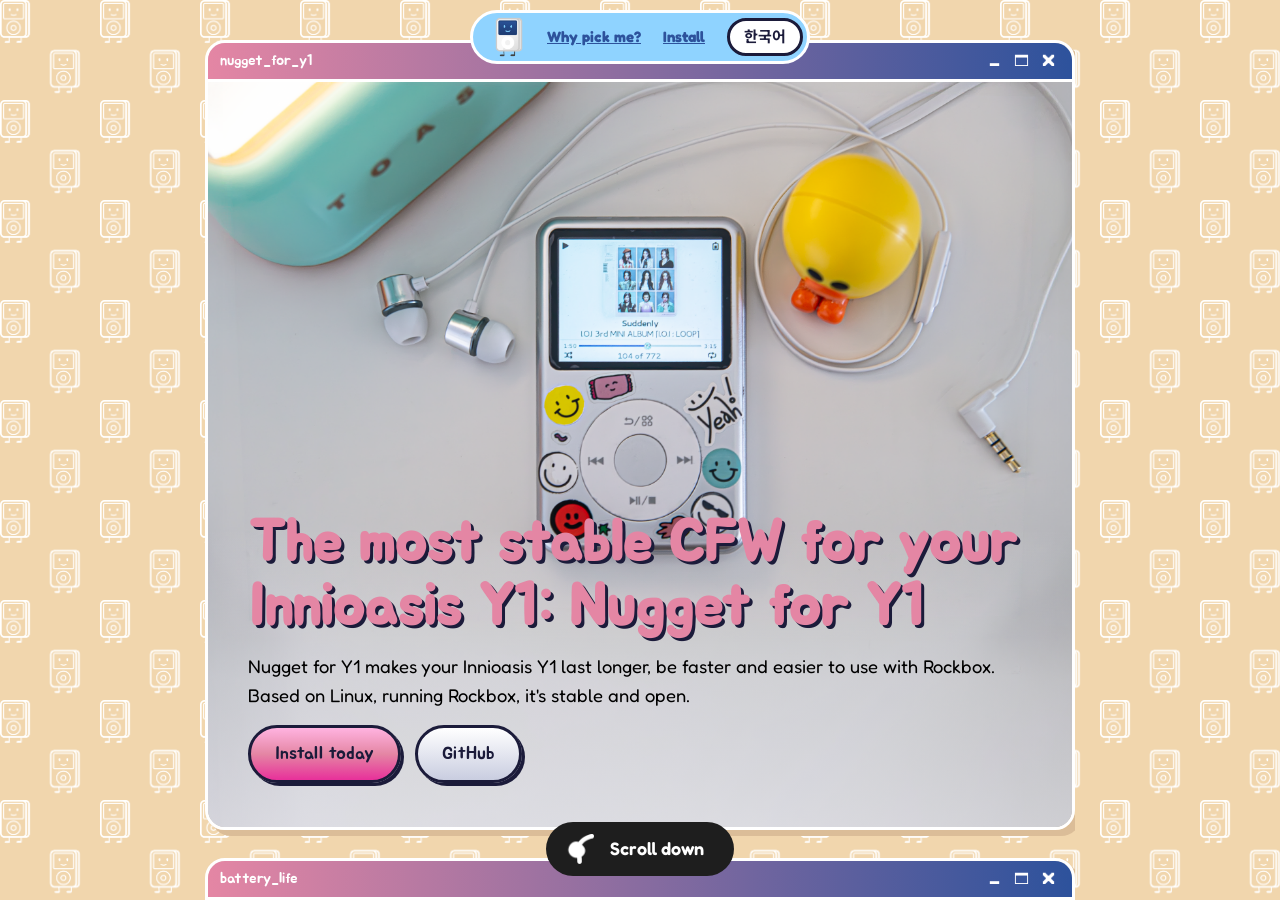
<file: index.html>
<!DOCTYPE html>
<html lang="en">
<head>
  <meta charset="utf-8">
  <meta name="viewport" content="width=device-width, initial-scale=1">
  <title>Nugget for Y1: Yummy and stable CFW</title>
  <link rel="icon" type="image/png" href="favi.png">
  <meta name="description" content="Custom firmware for the Innioasis Y1. 2.5x battery life. Rockbox and Linux. Easy to Install.">
  <link rel="preconnect" href="https://fonts.googleapis.com">
  <link rel="preconnect" href="https://fonts.gstatic.com" crossorigin>
  <script src="i18n.js" defer></script>
  <link href="https://fonts.googleapis.com/css2?family=Fredoka:wght@500;700&family=Jua&family=Noto+Sans+KR:wght@400;700&display=swap" rel="stylesheet">
  <link rel="stylesheet" href="style.css">
</head>
<body>

  <div class="page">

    <!--HEADER-->
    <header class="header">
      <div class="header-container">
        <a class="logo" href="#top"><img class="hero-logo" src="favi.png"></a>
        <nav>
          <a href="#features">Why pick me?</a>
          <a href="#install">Install</a>
          <button type="button" class="lang-btn" id="langBtn">한국어</button>
        </nav>
      </div>
    </header>

    <main id="top">

      <!--HERO-->
      <section class="window hero">
        <div class="titlebar"><span>nugget_for_y1</span><span class="titlebar-buttons"><span>🗕</span><span>🗖</span><span>🗙</span></span></div>
        <div class="hero-body">
          <img class="hero-img" src="1.png" alt="The Innioasis Y1 running Rockbox">
          <div class="hero-text">
            <h1>The most stable CFW for your Innioasis Y1: Nugget for Y1</h1>
            <p class="lead">Nugget for Y1 makes your Innioasis Y1 last longer, be faster and easier to use with Rockbox. Based on Linux, running Rockbox, it's stable and open.</p>
            <p>
              <a class="btn" href="#install">Install today</a>
              <a class="btn btn-alt" href="https://github.com/norocoral/nugget-y1">GitHub</a>
            </p>
          </div>
        </div>
      </section>

      <div class="scroll-toast" id="scrollToast">
        <img src="down.png" style="width: 30px; height: 30px; flex: 1;"><span>Scroll down</span>
      </div>

      <section class="window battery">
        <div class="titlebar"><span>battery_life</span><span class="titlebar-buttons"><span>🗕</span><span>🗖</span><span>🗙</span></span></div>
        <div class="window-body">
          <h2>2.5x the battery life</h2>
          <p class="lead">It's really the same device??</p>
          <img class="cimg" src="c/1.png">

          <div class="meter">
            <p class="meter-label">Rockbox on Android</p>
            <div class="meter-track"><div class="meter-fill meter-old" style="--fill: 20%">20h</div></div>
          </div>
          <div class="meter">
            <p class="meter-label">Stock firmware (Android)</p>
            <div class="meter-track"><div class="meter-fill meter-old" style="--fill: 50%">30h</div></div>
          </div>
          <div class="meter">
            <p class="meter-label">With Nugget Y1!</p>
            <div class="meter-track"><div class="meter-fill meter-new" style="--fill: 100%">50h</div></div>
          </div>
          <p class="note">Battery life is tested with AAC audio playing through wired earphones, volume at 50dB, WiFi and Bluetooth disabled. Visuals are an approximation. Battery hours are rounded up to the nearby value. Values may not be accurate and can fluctuate with variables.</p>
        </div>
      </section>

      <!--FEATURES-->
      <section class="window" id="features">
        <div class="titlebar"><span>why_pick_me</span><span class="titlebar-buttons"><span>🗕</span><span>🗖</span><span>🗙</span></span></div>
        <div class="window-body">
          <img class="cimg" src="c/3.png">
          <h2>Why not just use the Android version?</h2>
          <p class="lead">Normally, Rockbox for the Y1 run as an app on top of Android 4.2.2. Why pick us?</p>
          <div class="grid">
            <article class="card"><h3>No battery drain</h3><p>Android keeps a whole, dated phone operating system awake behind your music. We took it out and you get 2.5x the battery life.</p></article>
            <article class="card"><h3>Straight into Rockbox</h3><p>Power on and in under 10 seconds you're in. Power off or reboot right from the Rockbox menu.</p></article>
            <article class="card"><h3>Properly loud</h3><p>The headphone amp runs at full strength, matching the stock maximum volume.</p></article>
            <article class="card"><h3>Adjust the power</h3><p>Save battery in power-saver mode or overclock for heavy stuff.</p></article>
            <article class="card"><h3>Support iPod Rockbox themes</h3><p>Natively supports iPod themes. Just adjust the screen size to Classic mode.</p></article>
            <article class="card"><h3>It's still all Rockbox</h3><p>Every audio format, themes and fonts are supported.</p></article>
          </div>
        </div>
      </section>

      <!--INSTALL-->
      <section class="window" id="install">
        <div class="titlebar"><span>wizard</span><span class="titlebar-buttons"><span>🗕</span><span>🗖</span><span>🗙</span></span></div>
        <div class="window-body">
          <img class="cimg" src="c/2.png">
          <h2>Installing takes a few minutes</h2>
          <!-- <h3>Nugget for Y1 Tool (Recommended)</h3>
          <ol class="steps">
            <li><h3>Download our tool</h3><p>We built a tool for Mac and Windows that automatically sets up everything. It's safe, check our source code.</p></li>
            <li><h3>Follow the instructions on screen</h3><p>The app will guide you through the process of flashing and set up everything automatically.</p></li>
            <li><h3>Turn it on and configure</h3><p>When you're done, you can adjust settings and download themes.</p></li>
          </ol>
          <p><a class="btn" href="https://github.com/norocoral/nugget-y1-tool/releases/">Download tool</a></p>
          <p class="note">WARNING: Flashing replaces the stock firmware. While extremely rare, it can cause the malfunction of the device. We are not responsible of the damage to your device. Only the Y1 TypeA device is supported.</p>
          <p style="text-align: center;">Or</p> -->
          <details>
            <summary>Innioasis Updater CE</summary>
            <ol>
              <li>
                <h3>Download Innioasis Updater CE</h3>
                <p>Nugget for Y1 is now available in the Innioasis Updater CE.</p>
              </li>
              <li>
                <h3>Change the software to Nugget</h3>
                <p>Once the app is open and drivers are installed, select 'Nugget for Y1' in the software dropdown. The app will guide you through the process of flashing.</p>
              </li>
              <li>
                <h3>Turn it on and plug it in</h3>
                <p>When flashing is complete, turn on Y1. You will see a screen telling you to plug in the device to the PC, do this.</p>
              </li>
              <li>
                <h3>Unplug it, turn it on and configure</h3>
                <p>When you're done, you can adjust settings and download themes.</p>
              </li>
            </ol>

            <p>
              <a class="btn" href="https://innioasis.app/">Download Innioasis Updater</a>
            </p>
          </details>
        </div>
      </section>

      <!--INFO-->
      <section class="window" id="info">
        <div class="titlebar"><span>info</span><span class="titlebar-buttons"><span>🗕</span><span>🗖</span><span>🗙</span></span></div>
        <div class="window-body">
          <h2>Work in progress</h2>
          <p class="lead">Because this is our own stack of software, 100% feature parity is not certain.</p>
          <h3>Not working</h3>
          <p>Wifi, Vibration, Internal Speaker, FM Radio</p>
          <h3>Partially working</h3>
          <p>N/A</p>
          <h2>About</h2>
          <!--FOOTER-->
          <footer class="footer">
            <img src="favi.png" style="width: 200px;margin: 40px auto 40px auto;">
            <p>Nugget Audio Brand</p>
            <p>Not affiliated with Innioasis. Built on the open source <a href="https://www.rockbox.org">Rockbox</a> project.</p>
          </footer>
        </div>
      </section>
    </main>
  </div>
</body>

<script>
  const scrollToast = document.getElementById("scrollToast");
  const main = document.querySelector("main");
  const windows = document.querySelectorAll("main > .window");

  // Hide the toast as soon as the next window enters the viewport.
  const toastObserver = new IntersectionObserver(
    (entries) => {
      entries.forEach((entry) => {
        if (entry.isIntersecting) {
          scrollToast.classList.add("hidden");
          toastObserver.disconnect();
        }
      });
    },
    {
      threshold: 0.1
    }
  );

  const nextWindow = document.querySelector("main > .window:nth-of-type(2)");

  if (nextWindow) {
    toastObserver.observe(nextWindow);
  }

  // Preserve the existing window activation behavior.
  const observer = new IntersectionObserver(
    (entries) => {
      entries.forEach((entry) => {
        if (entry.isIntersecting) {
          entry.target.classList.add("active");
        } else {
          entry.target.classList.remove("active");
        }
      });
    },
    {
      root: main,
      threshold: 0.6
    }
  );

  windows.forEach((window) => observer.observe(window));
</script>
</html>
</file>
<file: style.css>
html {
  scroll-snap-type: y mandatory;
  scroll-behavior: smooth;
}
body {
  margin: 0;
}
main {
  height: calc(100vh - 40px);
  overflow-y: auto;
  scroll-snap-type: y mandatory;
  overscroll-behavior-y: contain;
  width: calc(100% - 50px);
  margin: 40px auto auto auto;
}
main > .window {
  min-height: calc(100% - 70px);
  scroll-snap-align: start;
  scroll-snap-stop: always;
  display: flex;
  flex-direction: column;
}
main > .window > .window-body,
main > .window > .hero-body {
  flex: 1;
}
body,
h3 {
  color: var(--ink);
}
.btn,
.logo {
  text-decoration: none;
}
:root {
  --page-bg: #8fd3ff;
  --window-bg: rgba(244, 244, 251, 0.6);
  --ink: #1b1b3a;
  --ink-color: #ffffff;
  --ink-pale: #dbbd98;
  --pink: #e486a4;
  --blue: #2d529c;
  --lime: #b6ff3c;
  --silver: #c9cde0;
  --silver-light: #ffffff;
  --silver-dark: #7d819c;
  --font-heading: "Jua", "Fredoka", "Trebuchet MS", "Comic Sans MS", sans-serif;
  --font-body: "Fredoka", "Noto Sans KR", Verdana, Tahoma, Geneva, sans-serif;
  --page-width: 920px;
  --gap: 28px;
  --radius: 20px;
}
*,
::after,
::before {
  box-sizing: border-box;
  cursor: url("cursor.png"), auto;
}
body {
  margin: 0;
  background: url("bg.png") 0 0/100px fixed rgb(241, 214, 173);
  font-family: var(--font-body);
  font-size: 15px;
  line-height: 1.6;
}
.logo,
.ticker,
.titlebar,
h1,
h2,
h3 {
  font-family: var(--font-heading);
}
.page {
  max-width: var(--page-width);
  margin: 0 auto;
}
h1,
h2,
h3 {
  line-height: 1.1;
  margin: 0 0 12px;
}
h1 {
  font-size: clamp(2.2rem, 7vw, 3.6rem);
  color: var(--pink);
  text-shadow: 3px 3px 0 var(--ink);
}
h2 {
  font-size: clamp(1.6rem, 4vw, 2.3rem);
  color: var(--blue);
}
h3 {
  font-size: 1.2rem;
}
p {
  margin: 0 0 14px;
}
.card:nth-child(4n + 2) h3,
a {
  color: var(--blue);
}
img {
  max-width: 100%;
  height: auto;
  display: block;
}
.cimg {
  width: 150px;
  position: absolute;
  top: 0;
  z-index: 0;
  right: 10px;
  filter: drop-shadow(4px 4px 0px black) drop-shadow(-4px -4px 0px white)
    drop-shadow(0px 4px 0px white) drop-shadow(4px 0px 0px white)
    drop-shadow(0px 0px 4px rgba(0, 0, 0, 0.2));
}
:focus-visible {
  outline: 3px dashed var(--pink);
  outline-offset: 3px;
}
.lead {
  font-size: 1.15rem;
}
.note {
  font-size: 0.85rem;
  color: #555a7a;
  margin-top: 16px;
}
.ticker {
  background: var(--ink);
  color: var(--lime);
  font-size: 1.05rem;
  overflow: hidden;
  white-space: nowrap;
  padding: 6px 0;
}
.window {
  background: var(--window-bg);
  backdrop-filter: blur(5px);
  box-shadow: 6px 6px 0 var(--ink-pale);
  margin-bottom: var(--gap);
  overflow: hidden;
}
.ticker-text {
  display: inline-block;
  animation: 40s linear infinite scroll;
  letter-spacing: 1.4px;
}
@keyframes scroll {
  from {
    transform: translateX(0);
  }
  to {
    transform: translateX(-50%);
  }
}
.header {
  display: flex;
  flex-wrap: wrap;
  width: 100%;
  justify-content: space-evenly;
  align-items: center;
  position: fixed;
  z-index: 10;
  left: 50%;
  transform: translateX(-50%);
  top: 0;
}
.header-container {
  display: flex;
  flex-wrap: nowrap;
  justify-content: space-between;
  align-items: center;
  margin-top: 10px;
  padding: 4px 4px 4px 16px;
  background: var(--page-bg);
  border: 3px solid var(--ink-color);
  border-radius: 100px;
}
.btn {
  border: 3px solid var(--ink);
}
.window {
  border: 3px solid var(--ink-color);
}
.logo {
  font-weight: 700;
  font-size: 1.8rem;
  color: var(--ink);
  display: flex;
  gap: 10px;
}
.hero-logo {
  width: 40px;
}
.header nav a {
  margin-left: 18px;
  font-weight: 700;
}
.window {
  border-radius: var(--radius);
}
.titlebar {
  display: flex;
  justify-content: space-between;
  background: linear-gradient(to right, var(--pink), var(--blue));
  color: #fff;
  padding: 6px 12px;
  border-bottom: 3px solid var(--ink-color);
}
.titlebar-buttons {
  display: flex;
  gap: 3px;
  letter-spacing: 0;
}
.btn,
.steps li::before {
  display: inline-block;
  font-family: var(--font-heading);
}
.titlebar-buttons span {
  aspect-ratio: 1/1;
  display: inline-flex;
  align-items: center;
  justify-content: center;
  width: 24px;
  height: 24px;
  line-height: 1;
  border-radius: 50%;
}
.window-body {
  padding: 28px;
  position: relative;
}
.window-body h1,
.window-body .lead {
  margin-right: 150px;
}
.btn {
  margin: 0 10px 10px 0;
  padding: 12px 24px;
  font-size: 1.1rem;
  color: var(--ink);
  background: linear-gradient(180deg, #ffb3e0, var(--pink) 50%, #e8309a);
  border-radius: 999px;
  box-shadow: 3px 3px 0 var(--ink);
}
.btn:hover {
  transform: translate(-1px, -1px);
  box-shadow: 4px 4px 0 var(--ink);
}
.btn:active {
  transform: translate(3px, 3px);
  box-shadow: 0 0 0 var(--ink);
}
.btn-alt {
  background: linear-gradient(180deg, #fff, var(--silver));
}
.hero-body {
  position: relative;
  min-height: 420px;
  display: flex;
  align-items: center;
}
.hero-img {
  position: absolute;
  inset: 0;
  width: 100%;
  height: 100%;
  object-fit: cover;
  object-position: top center;
}
.hero-body::after {
  content: "";
  position: absolute;
  inset: 0;
  background: linear-gradient(
    0deg,
    rgba(244, 244, 251, 0.6) 0,
    rgba(244, 244, 251, 0.4) 20%,
    rgba(244, 244, 251, 0) 40%
  );
}
.hero-text {
  position: absolute;
  bottom: 0;
  z-index: 1;
  padding: 20px 40px;
  color: #000;
}
.grid,
.meter,
.shots {
  margin-top: 20px;
}
.hero-text .note {
  color: #d6d9ee;
}
.meter-label {
  font-weight: 700;
  margin-bottom: 4px;
}
.meter-track {
  background: #fff;
  border: 3px solid var(--ink);
  border-radius: var(--radius);
  padding: 4px;
}
.meter-fill {
  width: var(--fill);
  padding: 10px 14px;
  text-align: right;
  font-family: var(--font-heading);
  font-size: 1.6rem;
  border-radius: 14px;
  color: transparent;
}
.battery.active .meter-fill {
  animation:
    fill 1s cubic-bezier(0.9, 0.4, 0.9, 0.4) both,
    reveal-text 1s linear 0.6s forwards;
}
.card,
.shots img {
  border: 3px solid var(--ink);
}
.meter-old {
  background: var(--silver);
}
.meter-new,
.steps li::before {
  background: var(--lime);
}
@keyframes fill {
  from {
    width: 0;
  }
}
@keyframes reveal-text {
  to {
    color: var(--ink);
  }
}
.grid {
  display: grid;
  grid-template-columns: repeat(2, 1fr);
  gap: 18px;
}
.shots,
.steps {
  display: grid;
  grid-template-columns: repeat(3, 1fr);
  gap: 18px;
}
.card {
  background: #fff;
  border-radius: var(--radius);
  padding: 16px 18px 6px;
  box-shadow: 3px 3px 0 var(--silver-dark);
}
.card:nth-child(4n + 1) h3 {
  color: var(--pink);
}
.card:nth-child(4n + 3) h3 {
  color: #3a9a00;
}
.card:nth-child(4n + 4) h3 {
  color: #c0309a;
}
.shots figure {
  margin: 0;
  text-align: center;
}
.shots img {
  border-radius: var(--radius);
}
.shots figcaption {
  margin-top: 8px;
  font-family: var(--font-heading);
}
.steps {
  list-style: none;
  counter-reset: step;
  padding: 0;
  margin: 20px 0 28px;
}
.steps li {
  counter-increment: step;
}
.steps li::before {
  content: counter(step);
  width: 40px;
  height: 40px;
  line-height: 34px;
  text-align: center;
  margin-bottom: 10px;
  font-size: 1.3rem;
  border: 3px solid var(--ink);
  border-radius: 50%;
}
.footer {
  text-align: center;
  font-size: 0.85rem;
}
@media (max-width: 720px) {
  .hero-body {
    min-height: 480px;
    align-items: flex-end;
  }
  .grid,
  .shots,
  .steps {
    grid-template-columns: 1fr;
  }
  .window-body {
    padding: 18px;
  }
  .header nav a:first-child {
    margin-left: 0;
  }
}
@media (prefers-reduced-motion: reduce) {
  .meter-fill,
  .ticker-text {
    animation: none;
  }
  .btn:active,
  .btn:hover {
    transform: none;
  }
  html,
  main {
    scroll-behavior: auto;
  }
  .window.active .meter-fill {
    animation: none;
    width: var(--fill);
    color: var(--ink);
  }
  .ticker-text {
    animation: none;
  }
}


  .scroll-toast {
    display: flex;
    gap: 16px;
    position: fixed;
    bottom: 24px;
    left: 50%;
    transform: translateX(-50%);
    z-index: 9999;
    padding: 12px 24px 12px 18px;
    background: rgba(30, 30, 30, 1);
    color: #fff;
    border-radius: 999px;
    font-size: 18px;
    font-weight: 600;
    white-space: nowrap;
    animation: toast-bounce 2s ease-in-out infinite,
               toast-fade-in 0.5s ease-out;
    transition: opacity 0.3s ease, transform 0.3s ease;
    pointer-events: none;
  }

  .scroll-toast span {
    display: inline-block;
    margin-right: 6px;
    font-size: 18px;
  }

  .scroll-toast.hidden {
    opacity: 0;
    transform: translate(-50%, 20px);
  }

  @keyframes toast-bounce {
    0%, 100% { margin-bottom: 0; }
    50% { margin-bottom: 6px; }
  }

  @keyframes toast-fade-in {
    from { opacity: 0; }
    to { opacity: 1; }
  }

  @media (prefers-reduced-motion: reduce) {
    .scroll-toast {
      animation: none;
    }
  }

.lang-btn {
  margin-left: 18px;
  padding: 4px 14px;
  font: inherit;
  font-weight: 700;
  color: var(--ink);
  background: #fff;
  border: 3px solid var(--ink);
  border-radius: 999px;
  cursor: url("cursor.png"), pointer;
}
.lang-btn:hover { background: var(--lime); }

html[lang="ko"] body { word-break: keep-all; }
</file>
